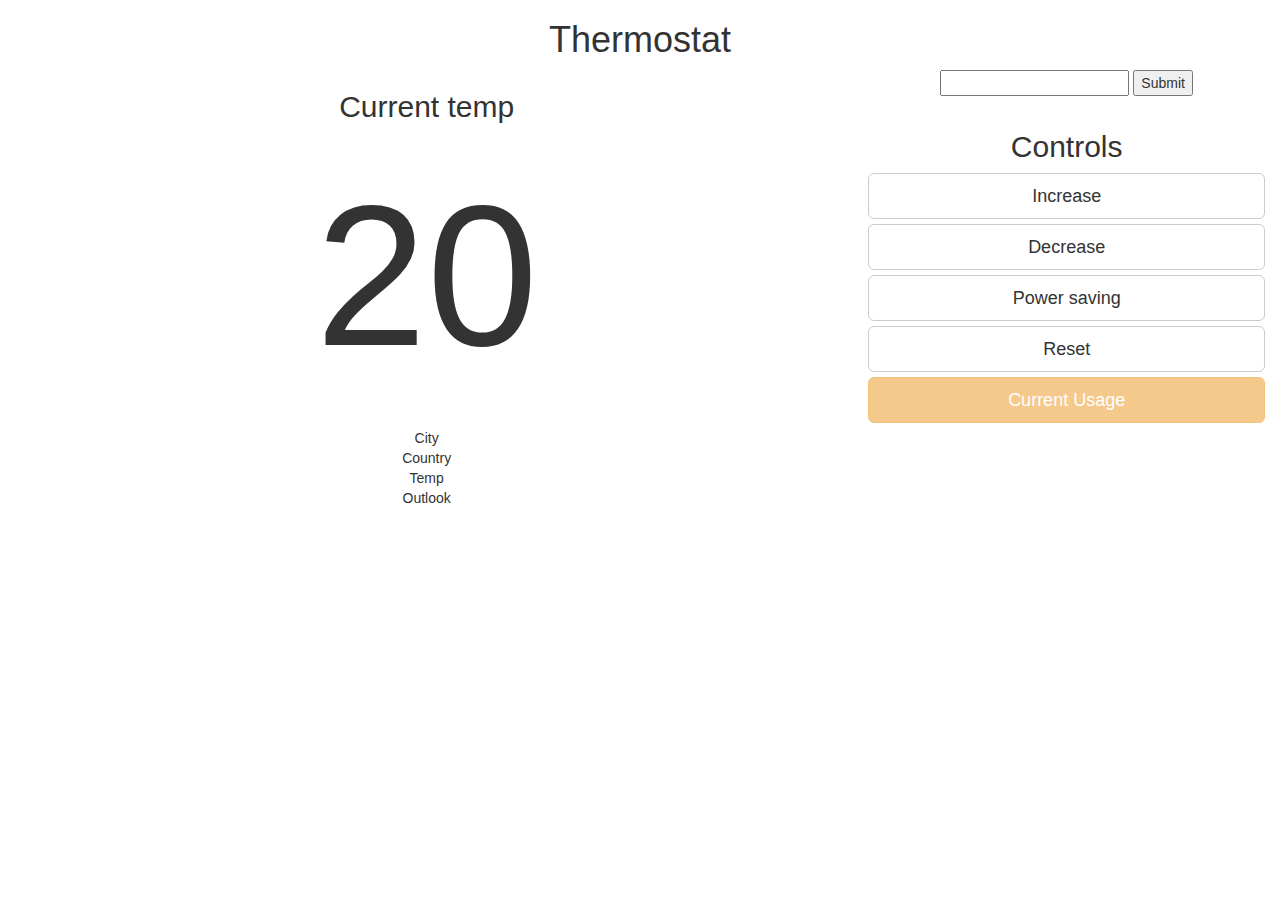
<file: index.html>
<html>
  <head>
    <link rel="stylesheet" href="https://maxcdn.bootstrapcdn.com/bootstrap/3.3.7/css/bootstrap.min.css">
    <script src="https://ajax.googleapis.com/ajax/libs/jquery/3.2.1/jquery.min.js"></script>
    <script src="https://maxcdn.bootstrapcdn.com/bootstrap/3.3.7/js/bootstrap.min.js"></script>

    <script src="src/thermostat.js"></script>
    <script src="src/jquery.js"></script>
    <script type="text/javascript" src="src/thermostatInterface.js"></script>
    <link rel="stylesheet" type="text/css" href="css/thermostat.css">
  </head>

  <body>
    <div class="container-fluid text-center">
      <div class="row">
        <div class="col-md-12">
          <h1>Thermostat</h1>
        </div>
      </div>

      <div class="row">
        <div class="col-md-8">
          <h2>Current temp</h2>
          <p id="temp">20</p>

          <div class="forecast">
            <div id="forecast-city">
              City
            </div>

            <div id="forecast-country">
              Country
            </div>

            <div id="forecast-temp">
              Temp
            </div>

            <div id="forecast-outlook">
              Outlook
            </div>
          </div>
        </div>

        <form id="form">
          <input name="q"> </input>
          <input type="submit" value="Submit"> </input>
        </form>

        <div class="col-md-4">
          <h2>Controls</h2>
          <button id='increase' class="btn btn-lg btn-block btn-default">Increase</button>
          <button id='decrease' class="btn  btn-lg btn-block btn-default">Decrease</button>
          <button id='power_saving' class="btn btn-lg btn-block btn-default">Power saving</button>
          <button id='reset' class="btn btn-lg btn-block btn-default">Reset</button>
          <button id='usage_display' class="btn btn-lg btn-block btn-warning disabled">Current Usage</button>
          <h3 id="save_temp"></h3>
          <h3 id="save_power_save"></h3>
        </div>
      </div>
    </div>
  </body>
</html>
</file>
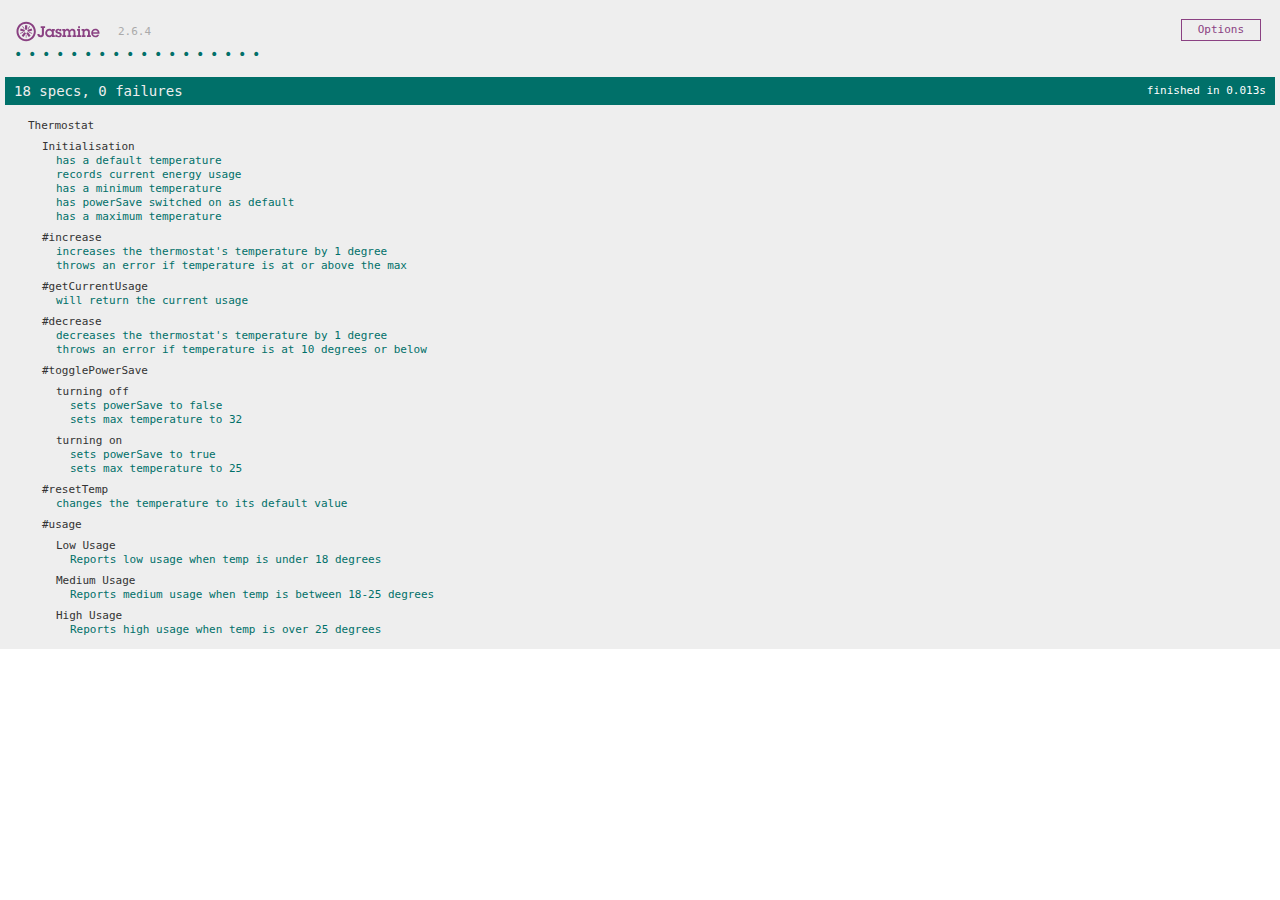
<file: SpecRunner.html>
<!DOCTYPE html>
<html>
<head>
  <meta charset="utf-8">
  <title>Jasmine Spec Runner v2.6.4</title>

  <link rel="shortcut icon" type="image/png" href="lib/jasmine-2.6.4/jasmine_favicon.png">
  <link rel="stylesheet" href="lib/jasmine-2.6.4/jasmine.css">

  <script src="lib/jasmine-2.6.4/jasmine.js"></script>
  <script src="lib/jasmine-2.6.4/jasmine-html.js"></script>
  <script src="lib/jasmine-2.6.4/boot.js"></script>

  <!-- include source files here... -->
  <script src="src/thermostat.js"></script>

  <!-- include spec files here... -->
  <script src="spec/SpecHelper.js"></script>
  <script src="spec/thermostatSpec.js"></script>

</head>

<body>
</body>
</html>
</file>
<file: css/thermostat.css>
.high {
  background-color: red;
}

.medium {
  background-color: yellow;
}

.low {
  background-color: green;
}

#temp {
  font-size: 150pt;
}
</file>
<file: lib/jasmine-2.6.4/jasmine.css>
body { overflow-y: scroll; }

.jasmine_html-reporter { background-color: #eee; padding: 5px; margin: -8px; font-size: 11px; font-family: Monaco, "Lucida Console", monospace; line-height: 14px; color: #333; }
.jasmine_html-reporter a { text-decoration: none; }
.jasmine_html-reporter a:hover { text-decoration: underline; }
.jasmine_html-reporter p, .jasmine_html-reporter h1, .jasmine_html-reporter h2, .jasmine_html-reporter h3, .jasmine_html-reporter h4, .jasmine_html-reporter h5, .jasmine_html-reporter h6 { margin: 0; line-height: 14px; }
.jasmine_html-reporter .jasmine-banner, .jasmine_html-reporter .jasmine-symbol-summary, .jasmine_html-reporter .jasmine-summary, .jasmine_html-reporter .jasmine-result-message, .jasmine_html-reporter .jasmine-spec .jasmine-description, .jasmine_html-reporter .jasmine-spec-detail .jasmine-description, .jasmine_html-reporter .jasmine-alert .jasmine-bar, .jasmine_html-reporter .jasmine-stack-trace { padding-left: 9px; padding-right: 9px; }
.jasmine_html-reporter .jasmine-banner { position: relative; }
.jasmine_html-reporter .jasmine-banner .jasmine-title { background: url('[data-uri]') no-repeat; background: url('[data-uri]') no-repeat, none; -moz-background-size: 100%; -o-background-size: 100%; -webkit-background-size: 100%; background-size: 100%; display: block; float: left; width: 90px; height: 25px; }
.jasmine_html-reporter .jasmine-banner .jasmine-version { margin-left: 14px; position: relative; top: 6px; }
.jasmine_html-reporter #jasmine_content { position: fixed; right: 100%; }
.jasmine_html-reporter .jasmine-version { color: #aaa; }
.jasmine_html-reporter .jasmine-banner { margin-top: 14px; }
.jasmine_html-reporter .jasmine-duration { color: #fff; float: right; line-height: 28px; padding-right: 9px; }
.jasmine_html-reporter .jasmine-symbol-summary { overflow: hidden; *zoom: 1; margin: 14px 0; }
.jasmine_html-reporter .jasmine-symbol-summary li { display: inline-block; height: 10px; width: 14px; font-size: 16px; }
.jasmine_html-reporter .jasmine-symbol-summary li.jasmine-passed { font-size: 14px; }
.jasmine_html-reporter .jasmine-symbol-summary li.jasmine-passed:before { color: #007069; content: "\02022"; }
.jasmine_html-reporter .jasmine-symbol-summary li.jasmine-failed { line-height: 9px; }
.jasmine_html-reporter .jasmine-symbol-summary li.jasmine-failed:before { color: #ca3a11; content: "\d7"; font-weight: bold; margin-left: -1px; }
.jasmine_html-reporter .jasmine-symbol-summary li.jasmine-disabled { font-size: 14px; }
.jasmine_html-reporter .jasmine-symbol-summary li.jasmine-disabled:before { color: #bababa; content: "\02022"; }
.jasmine_html-reporter .jasmine-symbol-summary li.jasmine-pending { line-height: 17px; }
.jasmine_html-reporter .jasmine-symbol-summary li.jasmine-pending:before { color: #ba9d37; content: "*"; }
.jasmine_html-reporter .jasmine-symbol-summary li.jasmine-empty { font-size: 14px; }
.jasmine_html-reporter .jasmine-symbol-summary li.jasmine-empty:before { color: #ba9d37; content: "\02022"; }
.jasmine_html-reporter .jasmine-run-options { float: right; margin-right: 5px; border: 1px solid #8a4182; color: #8a4182; position: relative; line-height: 20px; }
.jasmine_html-reporter .jasmine-run-options .jasmine-trigger { cursor: pointer; padding: 8px 16px; }
.jasmine_html-reporter .jasmine-run-options .jasmine-payload { position: absolute; display: none; right: -1px; border: 1px solid #8a4182; background-color: #eee; white-space: nowrap; padding: 4px 8px; }
.jasmine_html-reporter .jasmine-run-options .jasmine-payload.jasmine-open { display: block; }
.jasmine_html-reporter .jasmine-bar { line-height: 28px; font-size: 14px; display: block; color: #eee; }
.jasmine_html-reporter .jasmine-bar.jasmine-failed { background-color: #ca3a11; }
.jasmine_html-reporter .jasmine-bar.jasmine-passed { background-color: #007069; }
.jasmine_html-reporter .jasmine-bar.jasmine-skipped { background-color: #bababa; }
.jasmine_html-reporter .jasmine-bar.jasmine-errored { background-color: #ca3a11; }
.jasmine_html-reporter .jasmine-bar.jasmine-menu { background-color: #fff; color: #aaa; }
.jasmine_html-reporter .jasmine-bar.jasmine-menu a { color: #333; }
.jasmine_html-reporter .jasmine-bar a { color: white; }
.jasmine_html-reporter.jasmine-spec-list .jasmine-bar.jasmine-menu.jasmine-failure-list, .jasmine_html-reporter.jasmine-spec-list .jasmine-results .jasmine-failures { display: none; }
.jasmine_html-reporter.jasmine-failure-list .jasmine-bar.jasmine-menu.jasmine-spec-list, .jasmine_html-reporter.jasmine-failure-list .jasmine-summary { display: none; }
.jasmine_html-reporter .jasmine-results { margin-top: 14px; }
.jasmine_html-reporter .jasmine-summary { margin-top: 14px; }
.jasmine_html-reporter .jasmine-summary ul { list-style-type: none; margin-left: 14px; padding-top: 0; padding-left: 0; }
.jasmine_html-reporter .jasmine-summary ul.jasmine-suite { margin-top: 7px; margin-bottom: 7px; }
.jasmine_html-reporter .jasmine-summary li.jasmine-passed a { color: #007069; }
.jasmine_html-reporter .jasmine-summary li.jasmine-failed a { color: #ca3a11; }
.jasmine_html-reporter .jasmine-summary li.jasmine-empty a { color: #ba9d37; }
.jasmine_html-reporter .jasmine-summary li.jasmine-pending a { color: #ba9d37; }
.jasmine_html-reporter .jasmine-summary li.jasmine-disabled a { color: #bababa; }
.jasmine_html-reporter .jasmine-description + .jasmine-suite { margin-top: 0; }
.jasmine_html-reporter .jasmine-suite { margin-top: 14px; }
.jasmine_html-reporter .jasmine-suite a { color: #333; }
.jasmine_html-reporter .jasmine-failures .jasmine-spec-detail { margin-bottom: 28px; }
.jasmine_html-reporter .jasmine-failures .jasmine-spec-detail .jasmine-description { background-color: #ca3a11; }
.jasmine_html-reporter .jasmine-failures .jasmine-spec-detail .jasmine-description a { color: white; }
.jasmine_html-reporter .jasmine-result-message { padding-top: 14px; color: #333; white-space: pre; }
.jasmine_html-reporter .jasmine-result-message span.jasmine-result { display: block; }
.jasmine_html-reporter .jasmine-stack-trace { margin: 5px 0 0 0; max-height: 224px; overflow: auto; line-height: 18px; color: #666; border: 1px solid #ddd; background: white; white-space: pre; }
</file>
